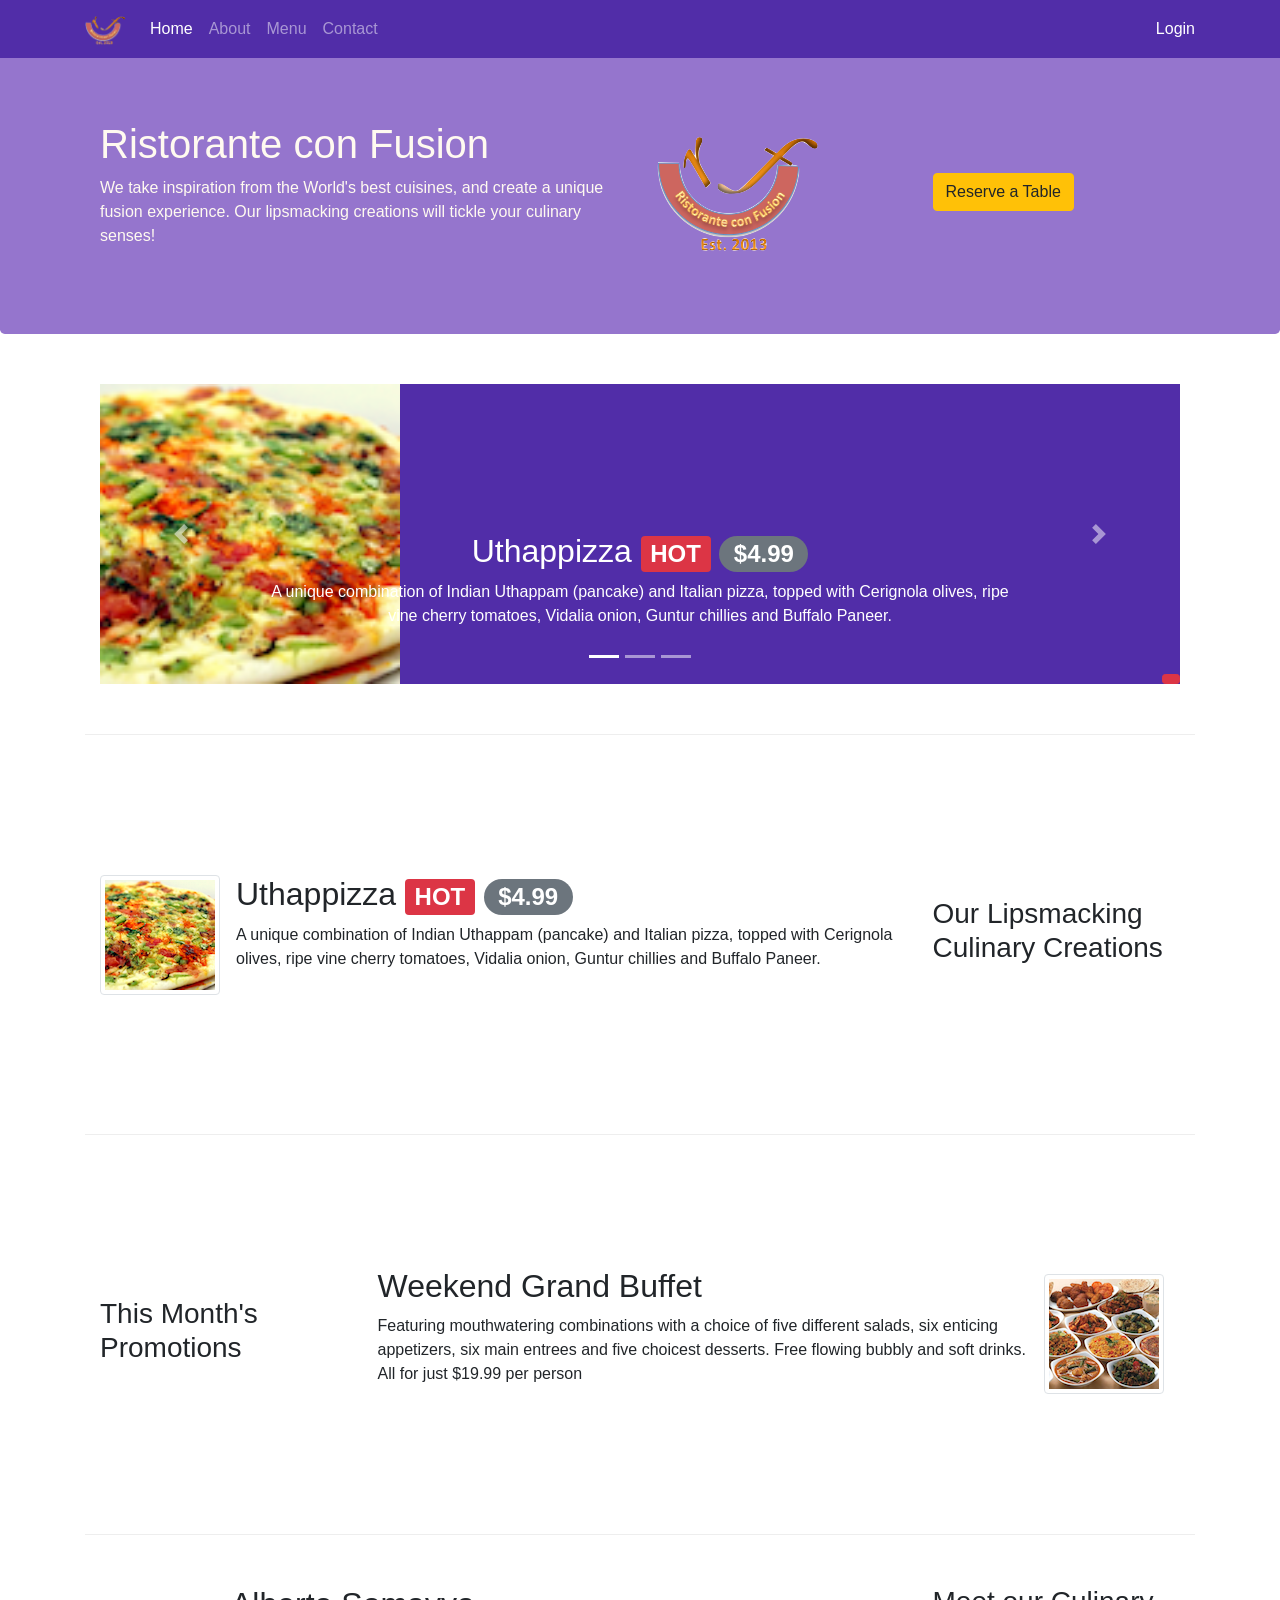
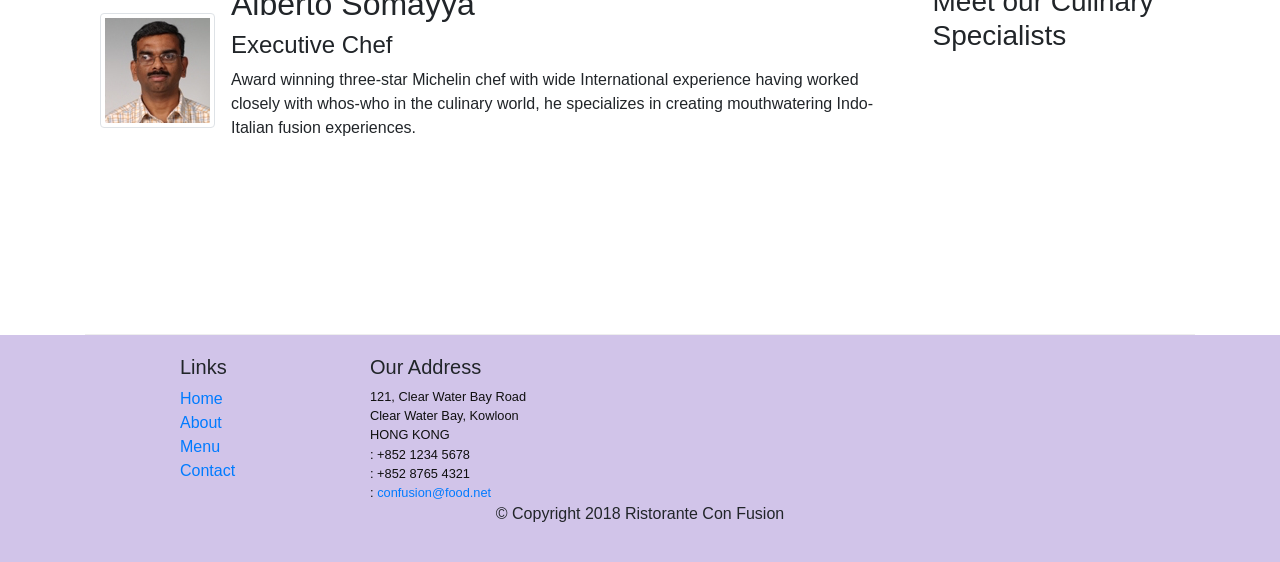
<file: index.html>
<!DOCTYPE html>
<html lang="en">

<head>
     <!-- Required meta tags always come first -->
    <meta charset="utf-8">
    <meta name="viewport" content="width=device-width, initial-scale=1, shrink-to-fit=no">
    <meta http-equiv="x-ua-compatible" content="ie=edge">

    <!-- Bootstrap CSS -->

    <link href="https://stackpath.bootstrapcdn.com/bootstrap/4.5.2/css/bootstrap.min.css" rel="stylesheet">
    <link rel="stylesheet" href="css/styles.css">
    <title>Ristorante Con Fusion</title>
</head>

<body>
    
    <nav class="navbar navbar-dark navbar-expand-sm fixed-top">
        <div class="container">
            <button class="navbar-toggler" type="button" data-toggle="collapse" data-target="#Navbar">
                <span class="navbar-toggler-icon"></span>
            </button>
            <a class="navbar-brand" href="#"><img src="img/logo.png" height="30" width="41"></a>
            <div class="collapse navbar-collapse" id="Navbar">
                <ul class="navbar-nav mr-auto">
                <li class="nav-item active"><a class="nav-link" href="#"><span class="fa fa-home fa-lg"></span> Home</a></li>
                <li class="nav-item"><a class="nav-link" href="./aboutus.html"><span class="fa fa-info fa-lg"></span> About</a></li>
                <li class="nav-item"><a class="nav-link" href="#"><span class="fa fa-list fa-lg"></span> Menu</a></li>
                <li class="nav-item"><a class="nav-link" href="./contactus.html"><span class="fa fa-address-card fa-lg"></span> Contact</a></li>
                
            </ul>
                
                <span class="navbar-text">
                    <a>
                    <span class="fa fa-sign-in" id="loginModalToggle"></span> Login
                    </a>
                </span>
            </div>
            
        </div>
    </nav>
    
    <div id="loginModal" class="modal fade" role="dialog">
        <div class="modal-dialog modal-lg" role="content">
            <div class="modal-content">
                <div class="modal-header">
                    <h4 class="modal-title">Login</h4>
                    <button type="button" class="close" >
                        &times;
                    </button>
                </div>
                <div class="modal-body">
                    <form>
                        <div class="form-row">
                            <div class="form-group col-sm-4">
                                <label class="sr-only" for="exampleInputPassword3">Password
                                </label>
                                <input type="email" class="form-control form-control-sm mr-1" id="exampleInputPassword3" placeholder="Enter email">
                            </div>
                            <div class="form-group col-sm-4">
                                <label class="sr-only" for="exampleInputPassword3">Password
                                </label>
                                <input type="password" class="form-control form-control-sm mr-1" id="exampleInputPassword3" placeholder="Password">
                            </div>
                            <div class="col-sm-auto">
                                <div class="form-check">
                                    <input class="form-check-input" type="checkbox">
                                    <label class="form-check-label">Remember me</label>
                                </div>
                            </div>
                        </div>
                        <div class="form-row">
                            <button type="button" class="btn btn-secondary btn-sm ml-auto" data-dismiss="modal">Cancel</button>
                            <button type="submit" class="btn btn-primary btn-sm ml-1">Sign in</button>
                        </div>
                    </form>
                </div>
            </div>
        </div>
    </div>
    
    
    
    <div id="reserveModal" class="modal fade" role="dialog">
        <div class="modal-dialog modal-lg" role="content">
            <div class="modal-content">
                <div class="modal-header">
                    <h4 class="modal-title">Reserve a Table</h4>
                    <button type="button" class="close" >
                        &times;
                    </button>
                </div>
                <div class="modal-body">
                    <form>
                            <div class="form-group row">
                            <label for="numberofguests" class="col-12 col-sm-3 col-form-label align-self-center">Number of Guests</label> 
                            <div class="col-2 col-sm-1 align-self-center">
                                <div class="form-check">
                                <input type="radio" class="form-check-input" id="one" name="one" value="">
                                <label class="form-check-label" for="approve">
                                1
                                </label>
                                </div>
                            </div>
                                <div class="col-2 col-sm-1 align-self-center">
                                <div class="form-check">
                                <input type="radio" class="form-check-input" id="one" name="one" value="">
                                <label class="form-check-label" for="approve">
                                2
                                </label>
                                </div>
                            </div>
                                <div class="col-2 col-sm-1 align-self-center">
                                <div class="form-check">
                                <input type="radio" class="form-check-input" id="one" name="one" value="">
                                <label class="form-check-label" for="approve">
                                3
                                </label>
                                </div>
                            </div>
                                <div class="col-2 col-sm-1 align-self-center">
                                <div class="form-check">
                                <input type="radio" class="form-check-input" id="one" name="one" value="">
                                <label class="form-check-label" for="approve">
                                4
                                </label>
                                </div>
                            </div>
                                <div class="col-2 col-sm-1 align-self-center">
                                <div class="form-check">
                                <input type="radio" class="form-check-input" id="one" name="one" value="">
                                <label class="form-check-label" for="approve">
                                5
                                </label>
                                </div>
                            </div>
                                <div class="col-2 col-sm-1 align-self-center">
                                <div class="form-check">
                                <input type="radio" class="form-check-input" id="one" name="one" value="">
                                <label class="form-check-label" for="approve">
                                6
                                </label>
                                </div>
                            </div>
                            </div>
                            <div class="form-group row">
                                <label for="section" class="col-12 col-sm-3 col-form-label">Section</label>
                                <div class="col-12 col-sm-4">
                                    <div class="btn-group" role="group">
                                        <a role="button" class="btn btn-success active" href="#">Non-Smoking</a>
                                        <a role="button" class="btn btn-danger" href="#">Smoking</a>
                                    </div>
                                </div>
                            </div>
                            <div class="form-group row">
                                <label for="dateandtime" class="col-12 col-sm-3 col-form-label">Date and Time</label> 
                                <div class="col-12 col-sm-3">
                                    <input type="text" class="form-control" id="date" name="date" placeholder="Date">
                                </div>
                                <div class="col-12 col-sm-3">
                                    <input type="text" class="form-control" id="time" name="time" placeholder="Time">
                                </div>
                            </div>
                        <div class="form-group row">
                            <div class="col-12 offset-sm-3 col-sm-3">
                                <button type="cancel" class="btn btn-secondary">
                                Cancel
                                </button>
                                <button type="submit" class="btn btn-success">
                                Reserve
                                </button>
                                </div> 
                            
                           
                        </div>
                    </form> 
                
                </div>
            </div>
        </div>
    </div>
    
    
    

    <header class="jumbotron">
        <div class="container">
            <div class="row row-header">
                <div class="col-12 col-sm-6">
                    <h1>Ristorante con Fusion</h1>
                    <p>We take inspiration from the World's best cuisines, and create a unique fusion experience. Our lipsmacking creations will tickle your culinary senses!</p>
                </div>
                <div class="col-12 col-sm-3 align-self-center">
                    <img src="img/logo.png" class="img-fluid">
                </div>
                
                <div class="col-12 col-sm-3 align-self-center">
<!--                    Button trigger modal-->
                    <button type="button" class="btn btn-warning">
                        Reserve a Table
                    </button>
                    

            </div>
            <span class="navbar-text"></span>
        </div>
        </div>
    </header>

    <div class="container">
         <div class="row row-content">
             <div class="col">
                <div id="mycarousel" class="carousel slide" data-ride="carousel">
                    <div class="carousel-inner" role="listbox">
                        <div class="carousel-item active">
                            <img class="d-block img-fluid"
                                 src="img/uthappizza.png" alt="uthapizza">
                            <div class="carousel-caption d-none d-md-block">
                                <h2>Uthappizza <span class="badge badge-danger">HOT</span> <span class="badge badge-pill badge-secondary">$4.99</span></h2>
                        <p  class="d-none d-sm-block">
                            A unique combination of Indian Uthappam (pancake) and Italian pizza, topped with Cerignola olives, ripe vine cherry tomatoes, Vidalia onion, Guntur chillies and Buffalo Paneer.
                        </p>
                            </div>
                            
                        </div>
                        <div class="carousel-item">
                            <img class="d-block img-fluid"
                                 src="img/buffet.png" alt="buffet">
                            <div class="carousel-caption d-none d-md-block">
                                 <h2>Weekend Grand Buffet</h2>
                        <p  class="d-none d-sm-block">Featuring mouthwatering combinations with a choice of five different salads, six enticing appetizers, six main entrees and five choicest desserts. Free flowing bubbly and soft drinks. All for just $19.99 per person </p>
                            
                            </div>
                        
                        </div>
                        <div class="carousel-item">
                            <img class="d-block img-fluid"
                                 src="img/alberto.png" alt="alberto">
                            <div class="carousel-caption d-none d-md-block">
                                <h2>Alberto Somayya</h2>
                        <h4>Executive Chef</h4>
                        <p class="d-none d-sm-block">Award winning three-star Michelin chef with wide International experience having worked closely with whos-who in the culinary world, he specializes in creating mouthwatering Indo-Italian fusion experiences. </p>
                            
                            </div>
                        
                        </div>
                    </div>
                        <ol class="carousel-indicators">
                    <li data-target="#mycarousel" data-slide-to="0" class="active"></li>
                     <li data-target="#mycarousel" data-slide-to="1"></li>
                     <li data-target="#mycarousel" data-slide-to="2"></li>
                 </ol>
                 <a class="carousel-control-prev" href="#mycarousel" role="button" data-slide="prev">
                    <span class="carousel-control-prev-icon"></span>
                 </a>
                  <a class="carousel-control-next" href="#mycarousel" role="button" data-slide="next">
                    <span class="carousel-control-next-icon"></span>
                 </a>
                    
                        <button class="btn btn-danger btn-sm" id="carouselButton">
                            <span class="fa fa-pause"></span>
                        </button>
                    
                 </div>
             </div>
        </div>
        <div class="row row-content align-items-center">
            <div class="col-12 col-sm-4 order-sm-last col-md-3">
                <h3>Our Lipsmacking Culinary Creations</h3>
            </div>
            <div class="col col-sm order-sm-first col-md">
                <div class="media">
                    <img class="d-flex mr-3 img-thumbnail align-self-center" src="img/uthappizza.png" alt="uthapizza">
                    <div class="media-body">
                        <h2 class="mt-0">Uthappizza <span class="badge badge-danger">HOT</span> <span class="badge badge-pill badge-secondary">$4.99</span></h2>
                        <p  class="d-none d-sm-block">
                            A unique combination of Indian Uthappam (pancake) and Italian pizza, topped with Cerignola olives, ripe vine cherry tomatoes, Vidalia onion, Guntur chillies and Buffalo Paneer.
                        </p>
                    </div>     
                </div>
            </div>
        </div>


        <div class="row row-content align-items-center">
            <div class="col-12 col-sm-4 col-md-3">
                <h3>This Month's Promotions</h3>
            </div>
             <div class="col col-sm order-sm-last col-md">
                <div class="media">
                    <div class="media-body">
                        <h2>Weekend Grand Buffet</h2>
                        <p  class="d-none d-sm-block">Featuring mouthwatering combinations with a choice of five different salads, six enticing appetizers, six main entrees and five choicest desserts. Free flowing bubbly and soft drinks. All for just $19.99 per person </p>
                    </div>
                    <img class="d-flex mr-3 img-thumbnail align-self-center" src="img/buffet.png" alt="buffet"> 
                </div>
            </div>
        </div>

        <div class="row row-content">
            <div class="col-12 col-sm-4 order-sm-last col-md-3">
                <h3>Meet our Culinary Specialists</h3>
            </div>
            <div class="col col-sm order-sm-first col-md">
                <div class="media">
                    <img class="d-flex mr-3 img-thumbnail align-self-center" src="img/alberto.png" alt="alberto">
                    <div class=" media-body">
                        <h2 class="mt-0">Alberto Somayya</h2>
                        <h4>Executive Chef</h4>
                        <p class="d-none d-sm-block">Award winning three-star Michelin chef with wide International experience having worked closely with whos-who in the culinary world, he specializes in creating mouthwatering Indo-Italian fusion experiences. </p>
                    </div>
                </div>
            </div>
        </div>
        
    
    </div>

    <footer class="footer">
        <div class="container">
            <div class="row">             
                <div class="col-4 offset-1 col-sm-2">
                    <h5>Links</h5>
                    <ul class="list-unstyled">
                        <li><a href="#">Home</a></li>
                        <li><a href="./aboutus.html">About</a></li>
                        <li><a href="#">Menu</a></li>
                        <li><a href="./contactus.html">Contact</a></li>
                    </ul>
                </div>
                <div class="col-7 col-sm-5">
                    <h5>Our Address</h5>
                    <address>
		              121, Clear Water Bay Road<br>
		              Clear Water Bay, Kowloon<br>
		              HONG KONG<br>
		              <i class="fa fa-phone fa-lg"></i>: +852 1234 5678<br>
		              <i class="fa fa-fax fa-lg"></i>: +852 8765 4321<br>
		              <i class="fa fa-envelope fa-lg"></i>: <a href="mailto:confusion@food.net">confusion@food.net</a>
		           </address>
                </div>
                <div class="col-12 col-sm-4 align-self-center">
                    <div class="text-center">
                        <a class="btn btn-social-icon btn-google" href="http://google.com/+"><i class="fa fa-google-plus fa-lg"></i></a>
                        <a  class="btn btn-social-icon btn-facebook" href="http://www.facebook.com/profile.php?id="><i class="fa fa-facebook fa-lg"></i></a>
                        <a  class="btn btn-social-icon btn-linkedin" href="http://www.linkedin.com/in/"><i class="fa fa-linkedin fa-lg"></i></a>
                        <a class="btn btn-social-icon btn-twitter"  href="http://twitter.com/"><i class="fa fa-twitter fa-lg"></i></a>
                        <a class="btn btn-social-icon btn-youtube"  href="http://youtube.com/"><i class="fa fa-youtube fa-lg"></i></a>
                        <a class="btn btn-social-icon"  href="mailto:"><i class="fa fa-envelope fa-lg"></i></a>
                    </div>
                </div>
           </div>
           <div class="row justify-content-center">             
                <div class="col-auto">
                    <p>© Copyright 2018 Ristorante Con Fusion</p>
                </div>
           </div>
        </div>
    </footer>
    
     <!-- jQuery first, then Popper.js, then Bootstrap JS. -->
<!--
    <script src="node_modules/jquery/dist/jquery.slim.min.js"></script>
    <script src="node_modules/popper.js/dist/umd/popper.min.js"></script>
    <script src="node_modules/bootstrap/dist/js/bootstrap.min.js"></script>
-->
<!--
    <script src="//ajax.googleapis.com/ajax/libs/jquery/1.11.0/jquery.min.js"></script>
        <script src="//netdna.bootstrapcdn.com/bootstrap/3.1.1/js/bootstrap.min.js"></script>
-->
     <script src="https://ajax.aspnetcdn.com/ajax/jQuery/jquery-1.12.4.min.js"></script>
    <script src="https://stackpath.bootstrapcdn.com/bootstrap/4.5.2/js/bootstrap.min.js"></script>
    <script>
        $(document).ready(function() {
            
            $(".btn").click(function(){
            $("#reserveModal").modal('show');
        });
            
            $(".btn").click(function(){
            $("#loginModal").modal('show');
        });
            
            $('#mycarousel').carousel({interval:2000});
            $('#carouselButton').click(function() { 
                if ($('#carouselButton').children('span').hasClass('fa-pause')) {
                    $('#mycarousel').carousel('pause');
                    $('#carouselButton').children('span').removeClass('fa-pause');
                    $('#carouselButton').children('span').addClass('fa-play');
                }
                else  if ($('#carouselButton').children('span').hasClass('fa-play')) {
                    $('#mycarousel').carousel('cycle');
                    $('#carouselButton').children('span').removeClass('fa-play');
                    $('#carouselButton').children('span').addClass('fa-pause');
                }
            });
            
            
        });
    </script>
<!--
    <script>
    $(document).ready(function(){
        $(".btn").click(function(){
            $("#myModal").modal('show');
        });
    });
</script>
-->
    

</body>

</html>
</file>
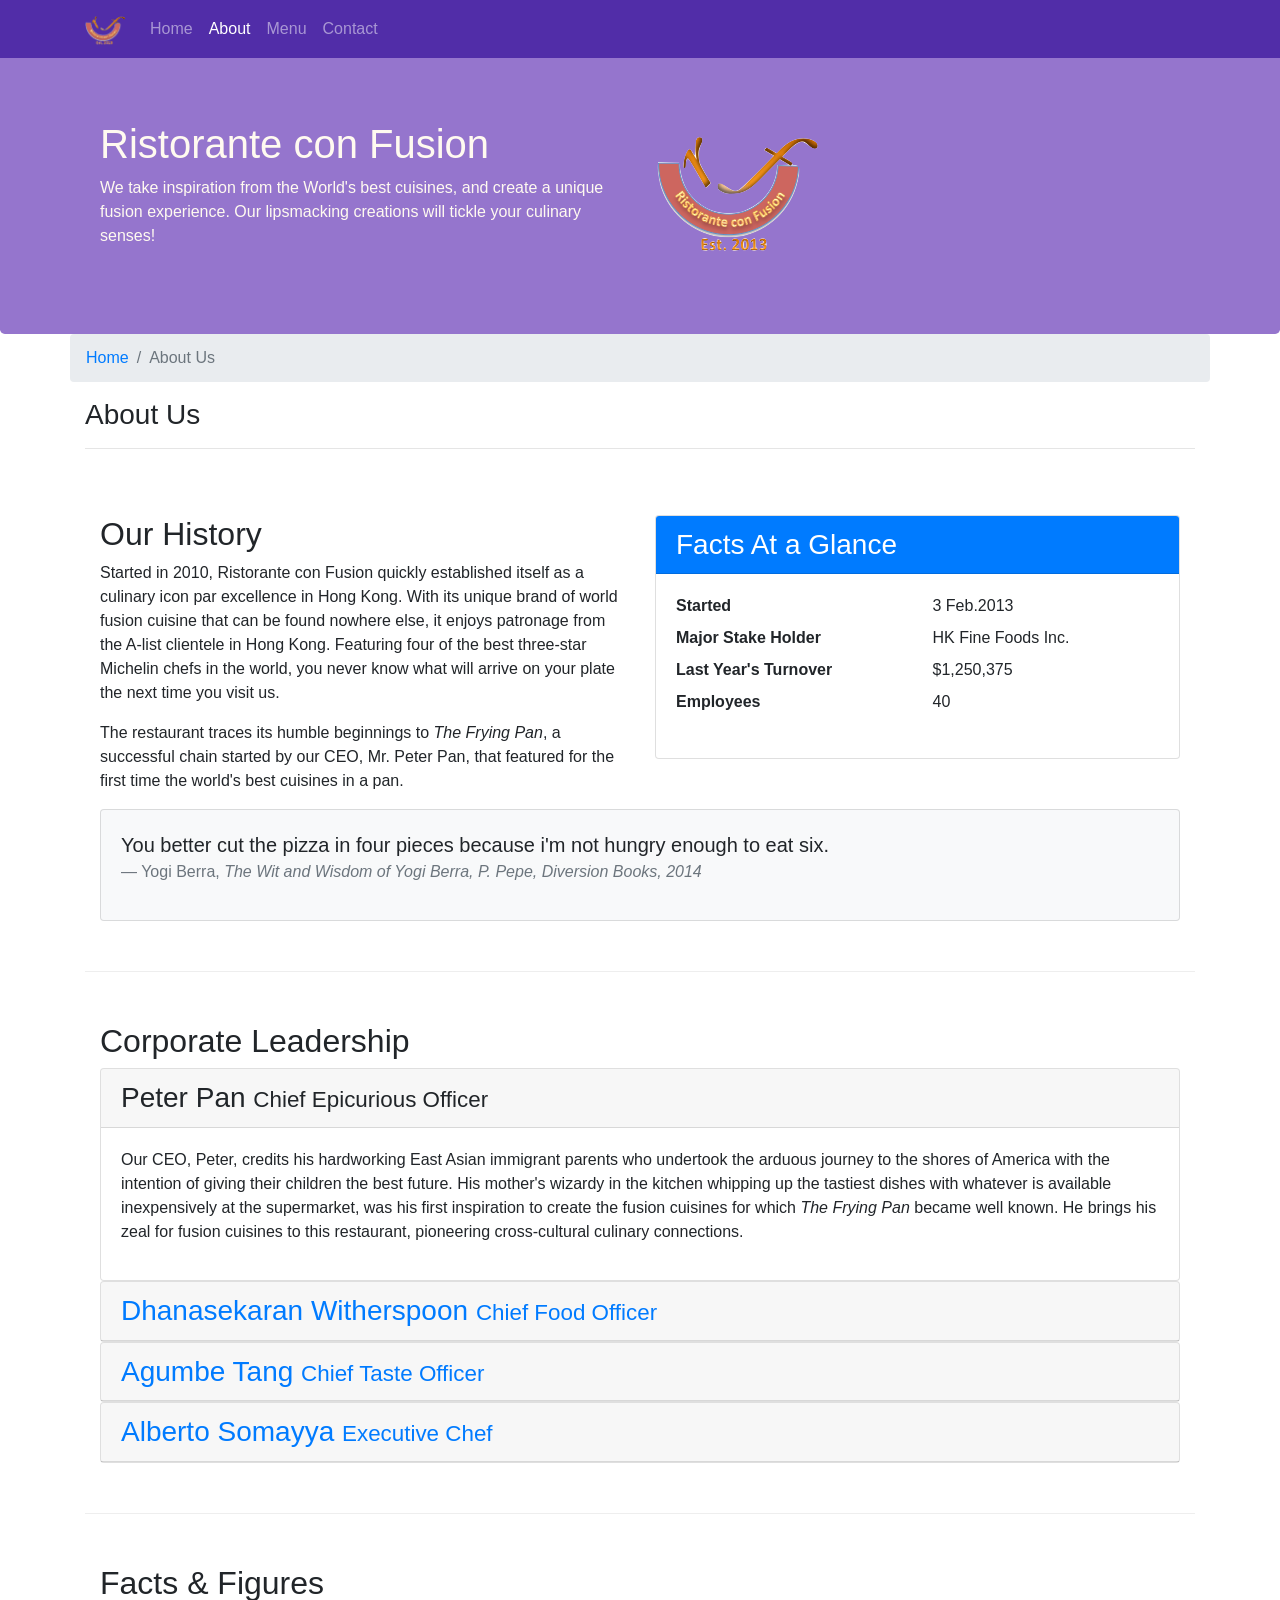
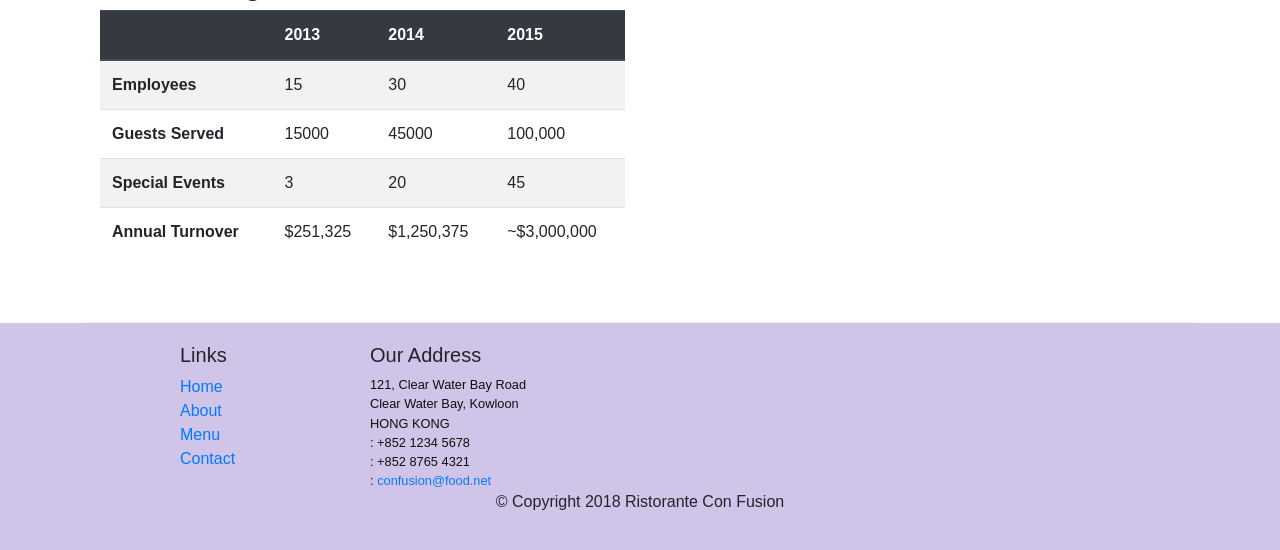
<file: aboutus.html>
<!DOCTYPE html>
<html lang="en">

<head>
    <!-- Required meta tags always come first -->
    <meta charset="utf-8">
    <meta name="viewport" content="width=device-width, initial-scale=1, shrink-to-fit=no">
    <meta http-equiv="x-ua-compatible" content="ie=edge">

    <!-- Bootstrap CSS -->

     <link href="https://stackpath.bootstrapcdn.com/bootstrap/4.5.2/css/bootstrap.min.css" rel="stylesheet">
    <link rel="stylesheet" href="css/styles.css">

    <title>Ristorante Con Fusion: About Us</title>

</head>
    
     <nav class="navbar navbar-dark navbar-expand-sm fixed-top">
        <div class="container">
            <button class="navbar-toggler" type="button" data-toggle="collapse" data-target="#Navbar">
                <span class="navbar-toggler-icon"></span>
            </button>
            <a class="navbar-brand" href="./index.html"><img src="img/logo.png" height="30" width="41"></a>
            <div class="collapse navbar-collapse" id="Navbar">
                <ul class="navbar-nav mr-auto">
                    <li class="nav-item"><a class="nav-link" href="./index.html"><span class="fa fa-home fa-lg"></span> Home</a></li>
                    <li class="nav-item  active"><a class="nav-link" href="#"><span class="fa fa-info fa-lg"></span> About</a></li>
                    <li class="nav-item"><a class="nav-link" href="#"><span class="fa fa-list fa-lg"></span> Menu</a></li>
                    <li class="nav-item"><a class="nav-link" href="./contactus.html"><span class="fa fa-address-card fa-lg"></span> Contact</a></li>  
                </ul>
            </div>
        </div>
    </nav>

<body>

    <header class="jumbotron">
        <div class="container">
            <div class="row row-header">
                <div class="col-12 col-sm-6">
                    <h1>Ristorante con Fusion</h1>
                    <p>We take inspiration from the World's best cuisines, and create a unique fusion experience. Our lipsmacking creations will tickle your culinary senses!</p>
                </div>
                <div class="col-12 col-sm align-self-center">
                    <img src="img/logo.png" class="img-fluid">
                </div>
            </div>
        </div>
    </header>

    <div class="container">
        <div class="row">
            <ol class="col-12 breadcrumb">
                <li class="breadcrumb-item"><a href="./index.html">Home</a></li>
                <li class="breadcrumb-item active">About Us</li>
            </ol>
            <div class="col-12">
               <h3>About Us</h3>
               <hr>
            </div>
        </div>

        <div class="row row-content">
            <div class="col-sm-6">
                <h2>Our History</h2>
                <p>Started in 2010, Ristorante con Fusion quickly established itself as a culinary icon par excellence in Hong Kong. With its unique brand of world fusion cuisine that can be found nowhere else, it enjoys patronage from the A-list clientele in Hong Kong.  Featuring four of the best three-star Michelin chefs in the world, you never know what will arrive on your plate the next time you visit us.</p>
                <p>The restaurant traces its humble beginnings to <em>The Frying Pan</em>, a successful chain started by our CEO, Mr. Peter Pan, that featured for the first time the world's best cuisines in a pan.</p>
            </div>
            <div class="col-sm">
                <div class="card">
                    <h3 class="card-header bg-primary text-white">Facts At a Glance</h3>
                    <div class="card-body">
                        <dl class="row">
                            <dt class="col-6">Started</dt>
                            <dd class="col-6">3 Feb.2013</dd>
                            <dt class="col-6">Major Stake Holder</dt>
                            <dd class="col-6">HK Fine Foods Inc.</dd>
                            <dt class="col-6">Last Year's Turnover</dt>
                            <dd class="col-6">$1,250,375</dd>
                            <dt class="col-6">Employees</dt>
                            <dd class="col-6">40</dd>
                        </dl>
                    </div>
                </div>
            </div>
            <div class="col-12">
                <div class="card card-body bg-light">
                    <blockquote class="blockquote">
                        <p class="mb-0">You better cut the pizza in four pieces because i'm not hungry enough to eat six.</p>
                        <footer class="blockquote-footer">Yogi Berra, <cite title="Source Title">The Wit and Wisdom of Yogi Berra, P. Pepe, Diversion Books, 2014</cite></footer>
                    </blockquote>
                </div>
            </div>
        </div>


        <div class="row row-content">
            <div class="col-12">
                <h2>Corporate Leadership</h2>
                
                <div id="accordion">
                    <div class="card">
                        <div class="card-header" role="tab" id="peterhead">
                        <h3 class="mb-0">
                            <a data-toggle="collapse" data-target="#peter">
                                Peter Pan <small>Chief Epicurious Officer</small>
                            </a>
                            </h3>
                        </div>
                        <div class="collapse show" id="peter" data-parent="#accordion">
                            <div class="card-body">
                                <p class="d-none d-sm-block">Our CEO, Peter, credits his hardworking East Asian immigrant parents who undertook the arduous journey to the shores of America with the intention of giving their children the best future. His mother's wizardy in the kitchen whipping up the tastiest dishes with whatever is available inexpensively at the supermarket, was his first inspiration to create the fusion cuisines for which <em>The Frying Pan</em> became well known. He brings his zeal for fusion cuisines to this restaurant, pioneering cross-cultural culinary connections.</p>
                            </div>
                        </div>
                    </div>
                    <div class="card">
                        <div class="card-header" role="tab" id="dannyhead">
                            <h3 class="mb-0">
                                <a class="collapsed" data-toggle="collapse" data-target="#danny">
                                    Dhanasekaran Witherspoon <small>Chief Food Officer</small>
                                </a>
                            </h3>
                        </div>
                        <div class="collapse" id="danny" data-parent="#accordion">
                            <div class="card-body">
                                <p class="d-none d-sm-block">Our CFO, Danny, as he is affectionately referred to by his colleagues, comes from a long established family tradition in farming and produce. His experiences growing up on a farm in the Australian outback gave him great appreciation for varieties of food sources. As he puts it in his own words, <em>Everything that runs, wins, and everything that stays, pays!</em></p>
                            </div>
                        </div>
                    </div>
                    
                    <div class="card">
                        <div class="card-header" role="tab" id="agumbehead">
                            <h3 class="mb-0">
                                <a class="collapsed" data-toggle="collapse" data-target="#agumbe">
                                    Agumbe Tang <small>Chief Taste Officer</small>
                                </a>
                            </h3>
                        
                        </div>
                        <div role="tabpanel" class="collapse" id="agumbe" data-parent="#accordion">
                            <div class="card-body">
                                <p class="d-none d-sm-block">Blessed with the most discerning gustatory sense, Agumbe, our CTO, personally ensures that every dish that we serve meets his exacting tastes. Our chefs dread the tongue lashing that ensues if their dish does not meet his exacting standards. He lives by his motto, <em>You click only if you survive my lick.</em></p>
                            
                            </div>
                    </div>
                    </div>
                    <div class="card">
                        <div class="card-header" role="tab" id="albertohead">
                            <h3 class="mb-0">
                                <a class="collapsed" data-toggle="collapse" data-target="#alberto">
                                Alberto Somayya <small>Executive Chef</small>
                                </a>
                            </h3>
                        </div>
                         <div role="tabpanel" class="collapse" id="alberto" data-parent="#accordion">
                             <div class="card-body">
                                 <p class="d-none d-sm-block">Award winning three-star Michelin chef with wide International experience having worked closely with whos-who in the culinary world, he specializes in creating mouthwatering Indo-Italian fusion experiences. He says, <em>Put together the cuisines from the two craziest cultures, and you get a winning hit! Amma Mia!</em></p>
                             </div>
                    </div>
                    </div>
                </div>
            </div>
        </div>
        <div class="row row-content">
            <div class="col-12 col-sm 9">
                <h2>Facts &amp; Figures</h2>
                <div class="table-responsive">
                    <table class="table table-striped">
                        <thead class="thead-dark">
                            <tr>
                                <th>&nbsp;</th>
                                <th>2013</th>
                                <th>2014</th>
                                <th>2015</th>
                            </tr>
                        </thead>
                        <tbody>
                            <tr>
                                <th>Employees</th>
                                <td>15</td>
                                <td>30</td>
                                <td>40</td>
                            </tr>
                            <tr>
                            <th>Guests Served</th>
                            <td>15000</td>
                            <td>45000</td>
                            <td>100,000</td>
                            </tr>
                            <tr>
                                <th>Special Events</th>
                                <td>3</td>
                                <td>20</td>
                                <td>45</td>
                            </tr>
                            <tr>
                                <th>Annual Turnover</th>
                                <td>$251,325</td>
                                <td>$1,250,375</td>
                                <td>~$3,000,000</td>
                            </tr>
                        </tbody>
                    </table>
                </div>
            </div>
            <div class="col-12 col-sm 3"></div>
        </div>

    </div>

    <footer class="footer">
        <div class="container">
            <div class="row">             
                <div class="col-4 offset-1 col-sm-2">
                    <h5>Links</h5>
                    <ul class="list-unstyled">
                        <li><a href="./index.html">Home</a></li>
                        <li><a href="#">About</a></li>
                        <li><a href="#">Menu</a></li>
                        <li><a href="./contactus.html">Contact</a></li>
                    </ul>
                </div>
                <div class="col-7 col-sm-5">
                    <h5>Our Address</h5>
                    <address>
		              121, Clear Water Bay Road<br>
		              Clear Water Bay, Kowloon<br>
		              HONG KONG<br>
		              <i class="fa fa-phone fa-lg"></i>: +852 1234 5678<br>
		              <i class="fa fa-fax fa-lg"></i>: +852 8765 4321<br>
		              <i class="fa fa-envelope fa-lg"></i>: <a href="mailto:confusion@food.net">confusion@food.net</a>
		           </address>
                </div>
                <div class="col-12 col-sm-4 align-self-center">
                    <div class="text-center">
                       <a class="btn btn-social-icon btn-google" href="http://google.com/+"><i class="fa fa-google-plus fa-lg"></i></a>
                        <a  class="btn btn-social-icon btn-facebook" href="http://www.facebook.com/profile.php?id="><i class="fa fa-facebook fa-lg"></i></a>
                        <a class="btn btn-social-icon btn-linkedin" href="http://www.linkedin.com/in/"><i class="fa fa-linkedin fa-lg"></i></a>
                        <a class="btn btn-social-icon btn-twitter"  href="http://twitter.com/"><i class="fa fa-twitter fa-lg"></i></a>
                        <a class="btn btn-social-icon btn-youtube"  href="http://youtube.com/"><i class="fa fa-youtube fa-lg"></i></a>
                        <a class="btn btn-social-icon"  href="mailto:"><i class="fa fa-envelope fa-lg"></i></a>
                    </div>
                </div>
           </div>
           <div class="row justify-content-center">             
                <div class="col-auto">
                    <p>© Copyright 2018 Ristorante Con Fusion</p>
                </div>
           </div>
        </div>
    </footer>
    
<!--
     <script src="node_modules/jquery/dist/jquery.slim.min.js"></script>
    <script src="node_modules/popper.js/dist/umd/popper.min.js"></script>
    <script src="node_modules/bootstrap/dist/js/bootstrap.min.js"></script>
-->
    <script src="https://ajax.aspnetcdn.com/ajax/jQuery/jquery-1.12.4.min.js"></script>
    <script src="https://stackpath.bootstrapcdn.com/bootstrap/4.5.2/js/bootstrap.min.js"></script>
    
</body>

</html>
</file>
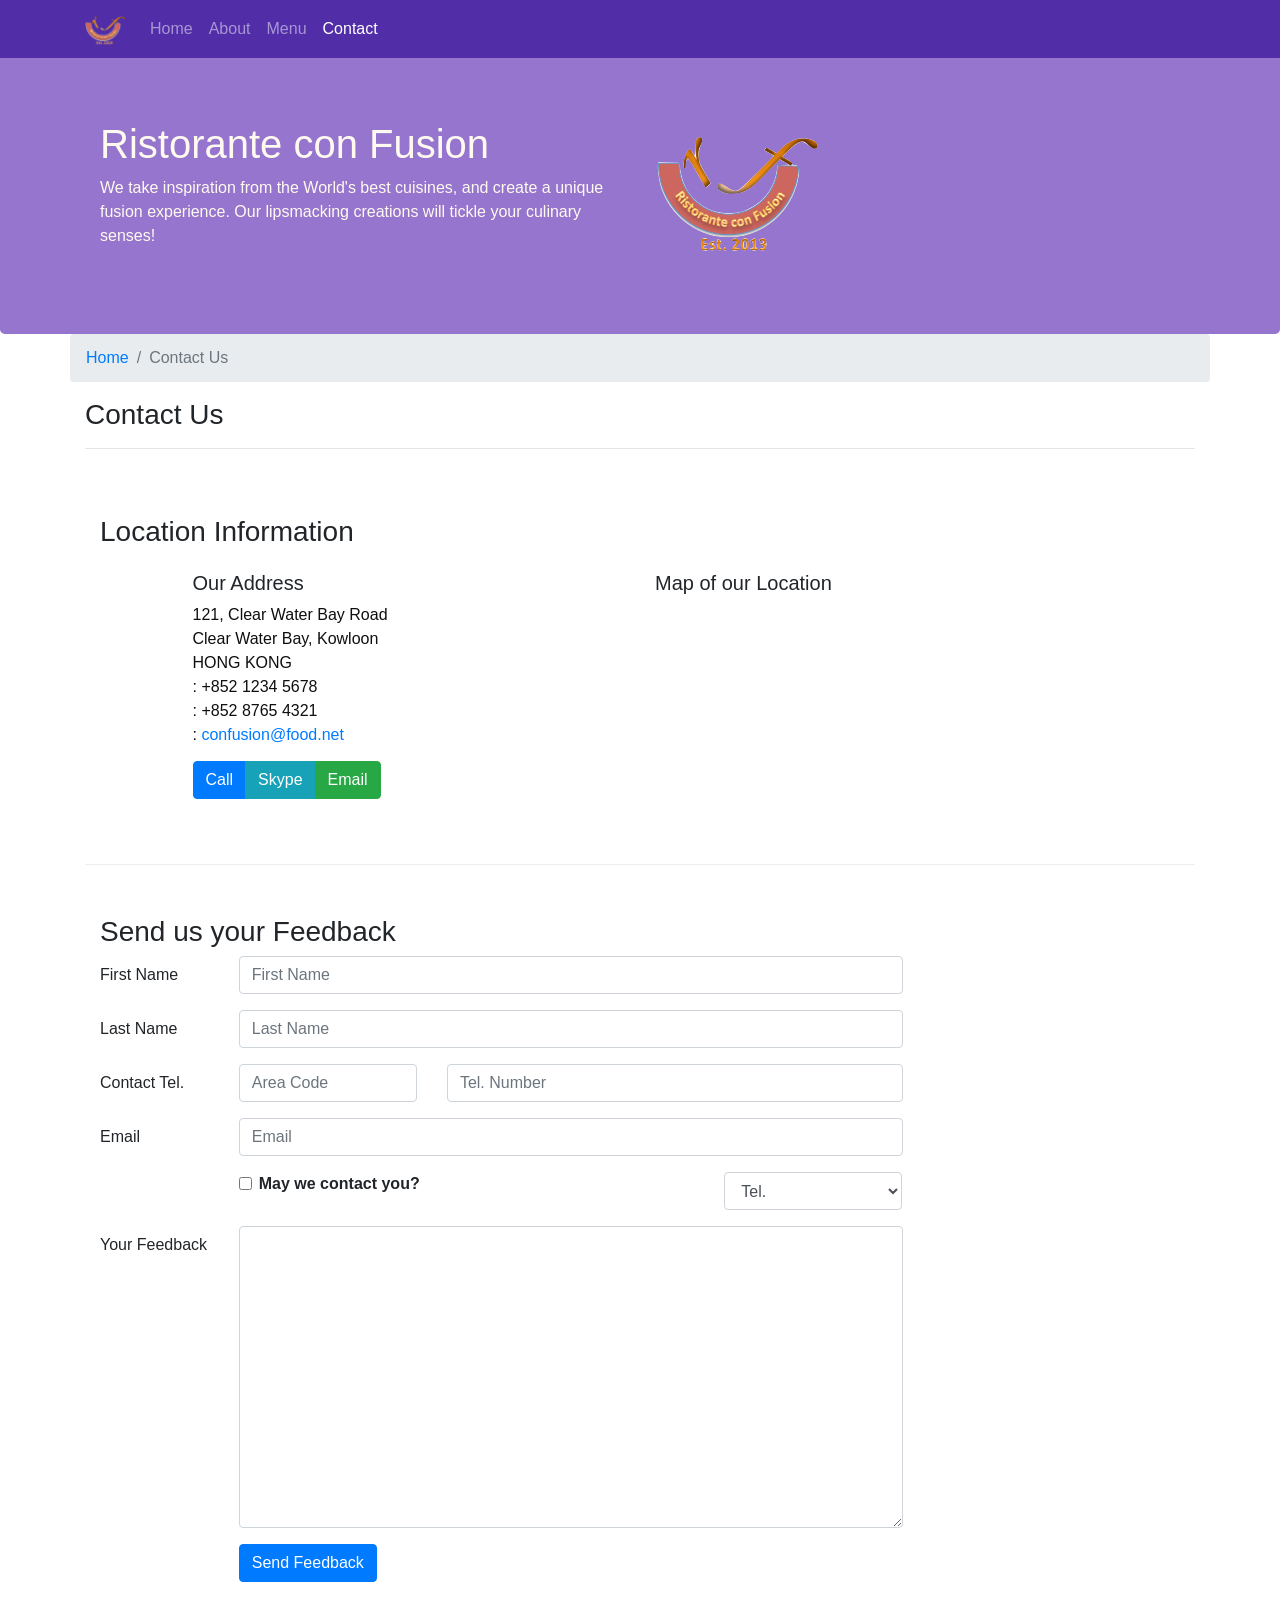
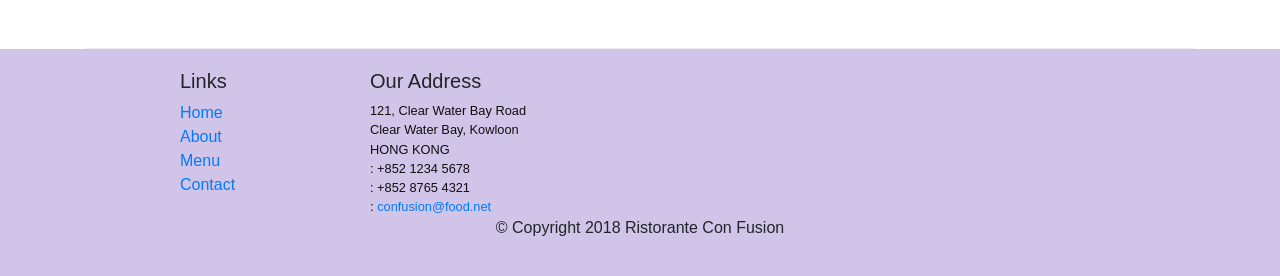
<file: contactus.html>
<!DOCTYPE html>
<html lang="en">

<head>

    <title>Ristorante Con Fusion: About Us</title>
    <!-- Required meta tags always come first -->
    <meta charset="utf-8">
    <meta name="viewport" content="width=device-width, initial-scale=1, shrink-to-fit=no">
    <meta http-equiv="x-ua-compatible" content="ie=edge">

    <!-- Bootstrap CSS -->

    <link href="https://stackpath.bootstrapcdn.com/bootstrap/4.5.2/css/bootstrap.min.css" rel="stylesheet">
    <link rel="stylesheet" href="css/styles.css">
</head>

<body>
    <nav class="navbar navbar-dark navbar-expand-sm fixed-top">
        <div class="container">
            <button class="navbar-toggler" type="button" data-toggle="collapse" data-target="#Navbar">
                <span class="navbar-toggler-icon"></span>
            </button>
            <a class="navbar-brand" href="./index.html"><img src="img/logo.png" height="30" width="41"></a>
            <div class="collapse navbar-collapse" id="Navbar">
                <ul class="navbar-nav mr-auto">
                        <li class="nav-item"><a class="nav-link" href="./index.html"><span class="fa fa-home fa-lg"></span> Home</a></li>
                        <li class="nav-item"><a class="nav-link" href="./aboutus.html"><span class="fa fa-info fa-lg"></span> About</a></li>
                        <li class="nav-item"><a class="nav-link" href="#"><span class="fa fa-list fa-lg"></span> Menu</a></li>
                        <li class="nav-item active"><a class="nav-link" href="#"><span class="fa fa-address-card fa-lg"></span> Contact</a></li>
                </ul>
            </div>
        </div>
    </nav>

    <header class="jumbotron">
        <div class="container">
            <div class="row row-header">
                <div class="col-12 col-sm-6">
                    <h1>Ristorante con Fusion</h1>
                    <p>We take inspiration from the World's best cuisines, and create a unique fusion experience. Our lipsmacking creations will tickle your culinary senses!</p>
                </div>
                                <div class="col-12 col-sm align-self-center">
                    <img src="img/logo.png" class="img-fluid">
                </div>
            </div>
        </div>
    </header>

    <div class="container">
        <div class="row">
            <ol class="col-12 breadcrumb">
                <li class="breadcrumb-item"><a href="./index.html">Home</a></li>
                <li class="breadcrumb-item active">Contact Us</li>
            </ol>
            <div class="col-12">
               <h3>Contact Us</h3>
               <hr>
            </div>
        </div>

        <div class="row row-content">
           <div class="col-12">
              <h3>Location Information</h3>
           </div>
            <div class="col-12 col-sm-4 offset-sm-1">
                   <h5>Our Address</h5>
                    <address style="font-size: 100%">
		              121, Clear Water Bay Road<br>
		              Clear Water Bay, Kowloon<br>
		              HONG KONG<br>
		              <i class="fa fa-phone"></i>: +852 1234 5678<br>
		              <i class="fa fa-fax"></i>: +852 8765 4321<br>
		              <i class="fa fa-envelope"></i>:
                        <a href="mailto:confusion@food.net">confusion@food.net</a>
		           </address>
            </div>
            <div class="col-12 col-sm-6 offset-sm-1">
                <h5>Map of our Location</h5>
            </div>
            <div class="col-12 col-sm-11 offset-sm-1">
               <div class="btn-group" role="group">
                   <a role="button" class="btn btn-primary" href="tel:+85212345678"><i class="fa fa-phone"></i> Call</a>
                   <a role="button" class="btn btn-info"><i class="fa fa-skype"></i> Skype</a>
                   <a role="button" class="btn btn-success" href="mailto:confusion@food.net"><i class="fa fa-envelope-o"></i> Email</a>
               </div>
            </div>
        </div>

        <div class="row row-content">
           <div class="col-12">
              <h3>Send us your Feedback</h3>
           </div>
            <div class="col-12 col-md-9">
                <form>
                    <div class="form-group row">
                        <label for="firstname" class="col-md-2 col-form-label">First Name</label> 
                        <div class="col-md-10">
                            <input type="text" class="form-control" id="firstname" name="firstname" placeholder="First Name">
                        </div>
                    </div>
                    <div class="form-group row">
                        <label for="lastname" class="col-md-2 col-form-label">Last Name</label> 
                        <div class="col-md-10">
                            <input type="text" class="form-control" id="lastname" name="lastname" placeholder="Last Name">
                        </div>
                    
                    </div>
                          <div class="form-group row">
                        <label for="telnum" class="col-12 col-md-2 col-form-label">Contact Tel.</label> 
                        <div class="col-5 col-md-3">
                            <input type="tel" class="form-control" id="areacode" name="areacode" placeholder="Area Code">
                        </div>
                        <div class="col-7 col-md-7">
                            <input type="tel" class="form-control" id="telnum" name="telnum" placeholder="Tel. Number">
                        </div>
                    </div>
                    <div class="form-group row">
                        <label for="emailid" class="col-md-2 col-form-label">Email</label> 
                        <div class="col-md-10">
                            <input type="email" class="form-control" id="emailid" name="emailid" placeholder="Email">
                        </div>
                    
                    </div>
                    <div class="form-group row">
                        <div class="col-md-6 offset-md-2">
                            <div class="form-check">
                                <input type="checkbox" class="form-check-input" name="approve" id="approve" value="">
                                <label class="form-check-label" for="approve">
                                <strong>May we contact you?</strong>
                                </label>
                            </div>
                        </div>
                        <div class="col-md-3 offset-md-1">
                            <select class="form-control">
                                <option>Tel.</option>
                                <option>Email</option>
                            </select>
                        </div>
                    </div>
                    <div class="form-group row">
                        <label for="feedback" class="col-md-2 col-form-label">Your Feedback</label> 
                        <div class="col-md-10">
                            <textarea class="form-control" id="feedback" name="feedback" rows="12"></textarea>
                        </div>
                    
                    </div>
                    <div class="form-group row">
                        <div class="offset-md-2 col-md 10">
                            <button type="submit" class="btn btn-primary">
                                Send Feedback
                            </button>
                        </div>
                    </div>
                </form>
            </div>
             <div class="col-12 col-md">
            </div>
       </div>

    </div>

    <footer class="footer">
        <div class="container">
            <div class="row">             
                <div class="col-4 offset-1 col-sm-2">
                    <h5>Links</h5>
                    <ul class="list-unstyled">
                        <li><a href="./index.html">Home</a></li>
                        <li><a href="./aboutus.html">About</a></li>
                        <li><a href="#">Menu</a></li>
                        <li><a href="#">Contact</a></li>
                    </ul>
                </div>
                <div class="col-7 col-sm-5">
                    <h5>Our Address</h5>
                    <address>
		              121, Clear Water Bay Road<br>
		              Clear Water Bay, Kowloon<br>
		              HONG KONG<br>
                      <i class="fa fa-phone fa-lg"></i>: +852 1234 5678<br>
                      <i class="fa fa-fax fa-lg"></i>: +852 8765 4321<br>
                      <i class="fa fa-envelope fa-lg"></i>: 
                      <a href="mailto:confusion@food.net">confusion@food.net</a>
		           </address>
                </div>
                <div class="col-12 col-sm-4 align-self-center">
                    <div class="text-center">
                        <a class="btn btn-social-icon btn-google" href="http://google.com/+"><i class="fa fa-google-plus"></i></a>
                        <a class="btn btn-social-icon btn-facebook" href="http://www.facebook.com/profile.php?id="><i class="fa fa-facebook"></i></a>
                        <a class="btn btn-social-icon btn-linkedin" href="http://www.linkedin.com/in/"><i class="fa fa-linkedin"></i></a>
                        <a class="btn btn-social-icon btn-twitter" href="http://twitter.com/"><i class="fa fa-twitter"></i></a>
                        <a class="btn btn-social-icon btn-google" href="http://youtube.com/"><i class="fa fa-youtube"></i></a>
                        <a class="btn btn-social-icon" href="mailto:"><i class="fa fa-envelope-o"></i></a>
                    </div>
                </div>
           </div>
           <div class="row justify-content-center">             
                <div class="col-auto">
                    <p>© Copyright 2018 Ristorante Con Fusion</p>
                </div>
           </div>
        </div>
    </footer>
    <!-- jQuery first, then Popper.js, then Bootstrap JS. -->
<!--
    <script src="node_modules/jquery/dist/jquery.slim.min.js"></script>
    <script src="node_modules/popper.js/dist/umd/popper.min.js"></script>
    <script src="node_modules/bootstrap/dist/js/bootstrap.min.js"></script>
-->
    <script src="https://ajax.aspnetcdn.com/ajax/jQuery/jquery-1.12.4.min.js"></script>
    <script src="https://stackpath.bootstrapcdn.com/bootstrap/4.5.2/js/bootstrap.min.js"></script>
</body>

</html>
</file>
<file: css/styles.css>
.row-header {
  margin: 0px auto;
  padding: 0px 0px; }

.row-content {
  margin: 0px auto;
  padding: 50px 0px;
  border-bottom: 1px ridge;
  min-height: 400px; }

.footer {
  background-color: #D1C4E9;
  margin: 0px auto;
  padding: 20px 0px; }

.jumbotron {
  margin: 0px auto;
  padding: 70px 30px;
  background: #9575CD;
  color: floralwhite; }

address {
  font-size: 80%;
  margin: 0px;
  color: #0f0f0f; }

body {
  padding: 50px 0px 0px 0px;
  z-index: 0; }

.navbar-dark {
  background-color: #512DA8; }

.tab-content {
  border-left: 1px solid #ddd;
  border-right: 1px solid #ddd;
  border-bottom: 1px solid #ddd;
  padding: 10px; }

.carousel {
  background: #512DA8; }
  .carousel .carousel-item {
    height: 300px; }
    .carousel .carousel-item img {
      position: absolute;
      top: 0;
      left: 0;
      min-height: 300px; }

#carouselButton {
  right: 0px;
  position: absolute;
  bottom: 0px; }

.modal-header {
  background-color: #512DA8;
  color: floralwhite; }
  .modal-header .close {
    color: floralwhite; }

.modal-body {
  background-color: #D1C4E9; }
</file>
